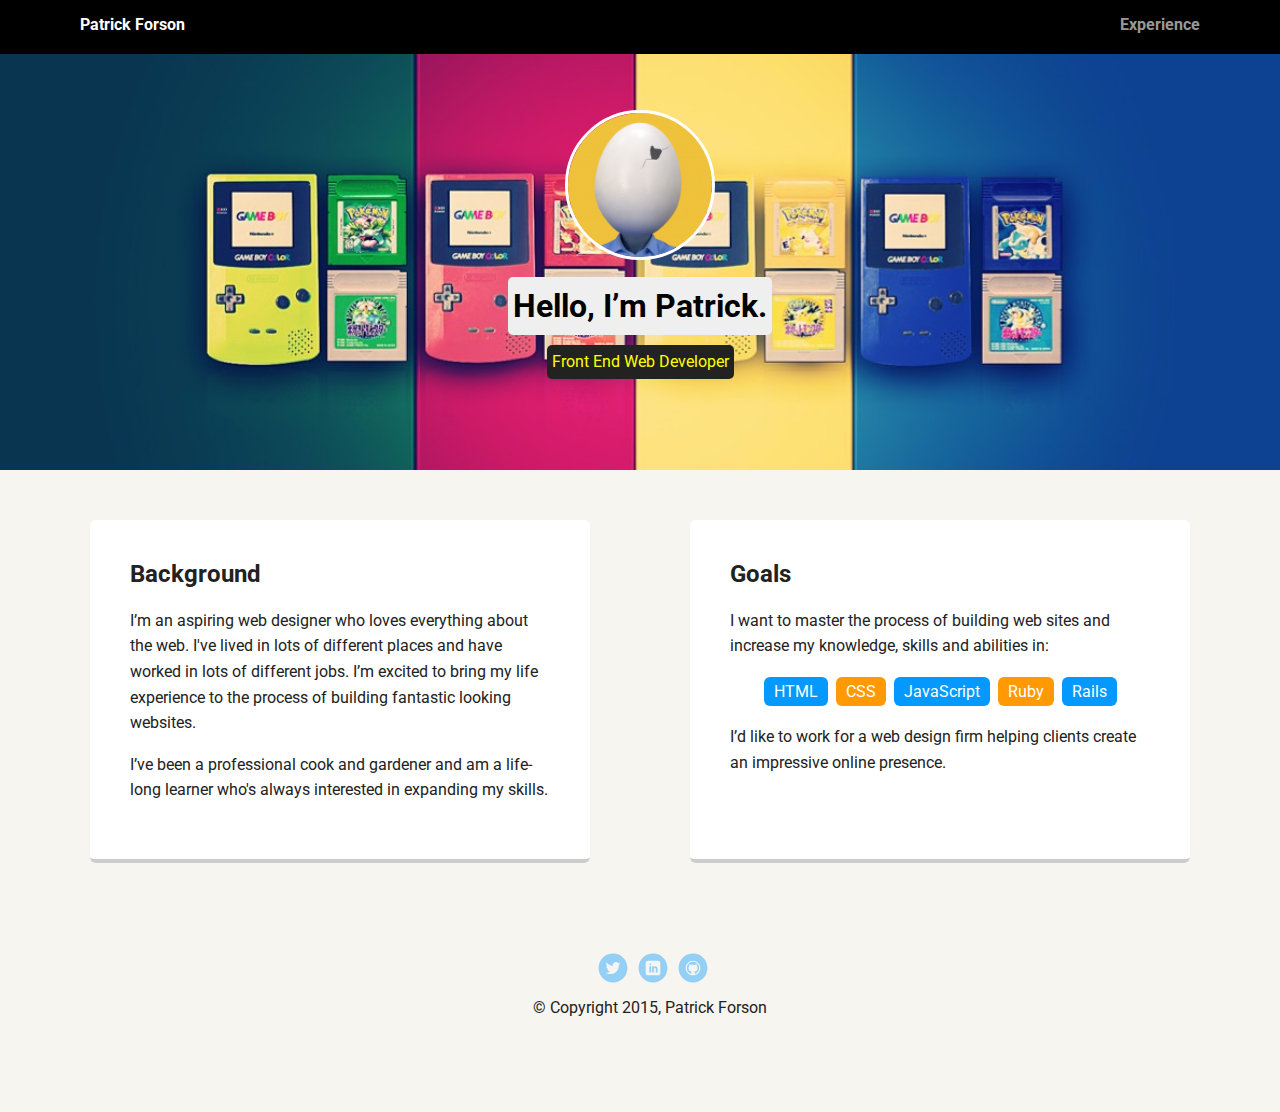
<file: index.html>
<!doctype html>
<html lang="en">
<head>
  <meta charset="utf-8">
  <title>Patrick Forson | Web Developer</title>
  <meta name="viewport" content="width=device-width, initial-scale=1.0">
  <link rel="stylesheet" href="styles.css">
  <link href="https://fonts.googleapis.com/css?family=Muli%7CRoboto:400,300,500,700,900" rel="stylesheet"></head>
  <body>

    <div class="main-nav">
        <ul class="nav">
          <li class="name">Patrick Forson</li>
          <li><a href="experience.html">Experience</a></li>
        </ul>
    </div>

    <header>
      <img src="images/me1.png" alt="Picture of Patrick Forson" class="profile-image">
      <h1 class="tag name">Hello, I’m Patrick.</h1>
      <p class="tag location">Front End Web Developer</p>
    </header>

    <main class="flex">
      <div class="card">
        <h2>Background</h2>
        <p>I’m an aspiring web designer who loves everything about the web. I've lived in lots of different places and have worked in lots of different jobs. I’m excited to bring my life experience to the process of building fantastic looking websites.</p>
        <p>I’ve been a professional cook and gardener and am a life-long learner who's always interested in expanding my skills.</p>
      </div> 

      <div class="card">
        <h2>Goals</h2>
        <p>I want to master the process of building web sites and increase my knowledge, skills and abilities in:</p>
        <ul class="skills">
          <li>HTML</li>
          <li>CSS</li>
          <li>JavaScript</li>
          <li>Ruby</li>
          <li>Rails</li>
        </ul>
        <p>I’d like to work for a web design firm helping clients create an impressive online presence.</p>
      </div> 

    </main>
    <footer>
      <ul>
        <li><a href="https://twitter.com/mypattricks" class="social twitter" target="_blank">Twitter</a></li>
        <li><a href="https://linkedin.com/mypattricks" class="social linkedin" target="_blank">LinkedIn</a></li>
        <li><a href="https://github.com/mypattricks" class="social github" target="_blank">Github</a></li>
      </ul>
      <p class="copyright">&copy; Copyright 2015, Patrick Forson</p>
    </footer>
  </body>
  </html>
</file>
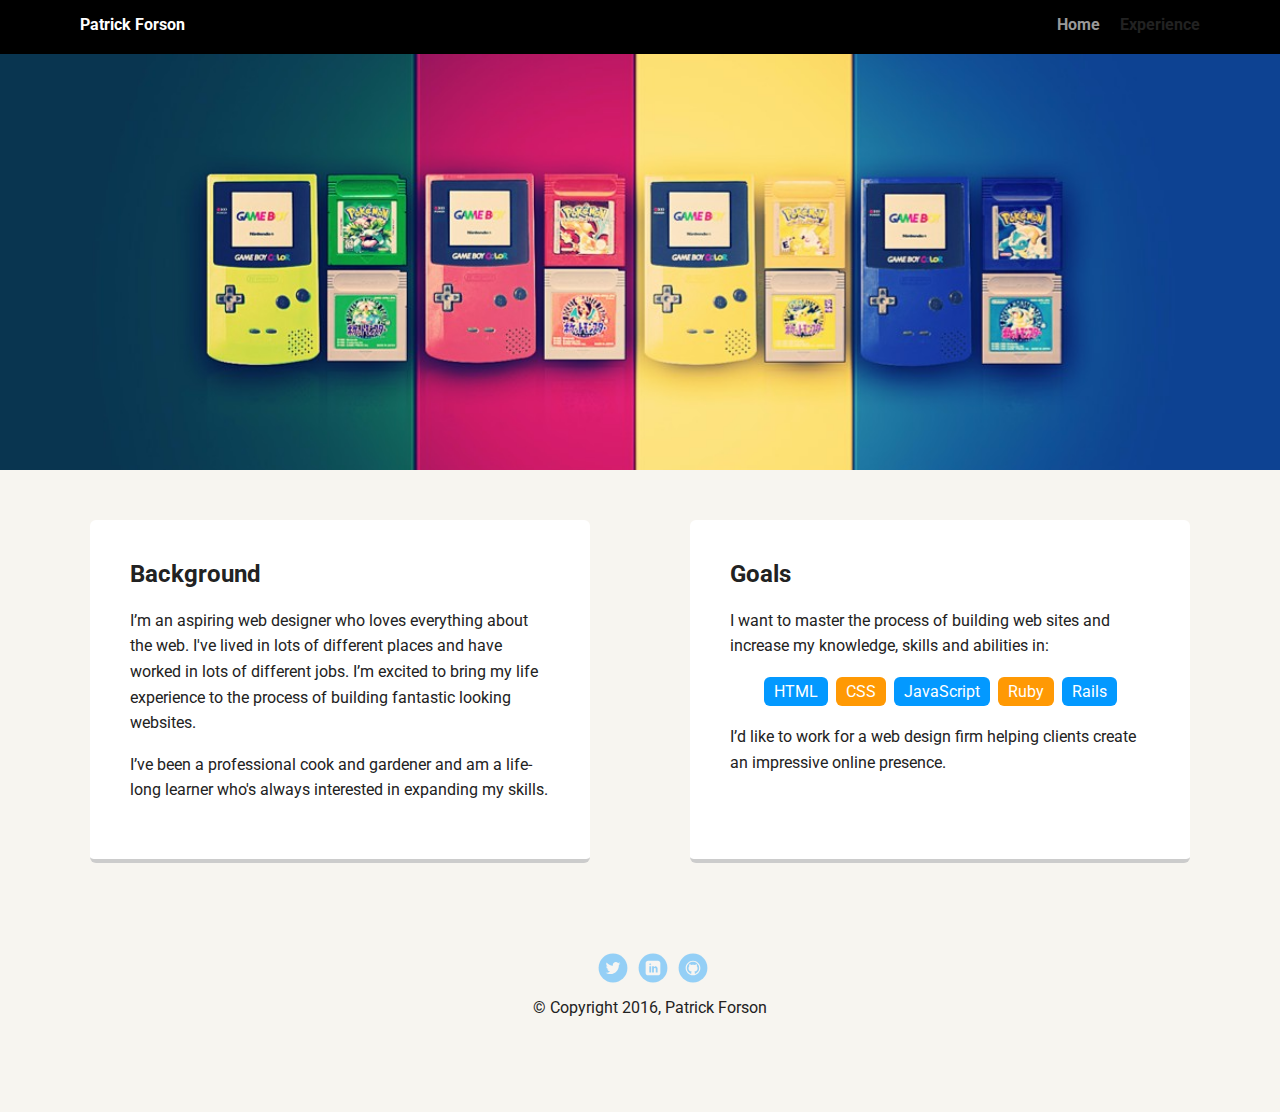
<file: experience.html>
<!doctype html>
<html lang="en">
<head>
  <meta charset="utf-8">
  <title>Patrick Forson | Web Developer</title>
  <meta name="viewport" content="width=device-width, initial-scale=1.0">
  <link href="https://fonts.googleapis.com/css?family=Muli%7CRoboto:400,300,500,700,900" rel="stylesheet"></head>
  <link rel="stylesheet" href="experience.css">
  <body>

    <div class="main-nav">
        <ul class="nav">
          <li class="name">Patrick Forson</li>
          <li><a href="index.html">Home</a></li>
          <li><a href="#" id="selected">Experience</a></li>
        </ul>
    </div>
    
    <header>
      
    </header>

    <main class="flex">
      <div class="card">
        <h2>Background</h2>
        <p>I’m an aspiring web designer who loves everything about the web. I've lived in lots of different places and have worked in lots of different jobs. I’m excited to bring my life experience to the process of building fantastic looking websites.</p>
        <p>I’ve been a professional cook and gardener and am a life-long learner who's always interested in expanding my skills.</p>
      </div> 

      <div class="card">
        <h2>Goals</h2>
        <p>I want to master the process of building web sites and increase my knowledge, skills and abilities in:</p>
        <ul class="skills">
          <li>HTML</li>
          <li>CSS</li>
          <li>JavaScript</li>
          <li>Ruby</li>
          <li>Rails</li>
        </ul>
        <p>I’d like to work for a web design firm helping clients create an impressive online presence.</p>
      </div> 

    </main>
    <footer>
      <ul>
        <li><a href="https://twitter.com/mypattricks" class="social twitter" target="_blank">Twitter</a></li>
        <li><a href="https://linkedin.com/mypattricks" class="social linkedin" target="_blank">LinkedIn</a></li>
        <li><a href="https://github.com/mypattricks" class="social github" target="_blank">Github</a></li>
      </ul>
      <p class="copyright">&copy; Copyright 2016, Patrick Forson</p>
    </footer>
  </body>
  </html>
</file>
<file: styles.css>
/* Global Layout Set-up */
* { 
  box-sizing: border-box;
}
  
body {
  margin: 0;
  padding: 0;
  text-align: center;
  font-family: 'Roboto', sans-serif;
  color: #222;
  background: #f7f5f0;
}
/* Link Styles */

a {
  text-decoration: none;
  color: #999;
}
a:hover {
  color: #6633ff;
}

/* Section Styles */

.main-nav {
  width: 100%;
  background: black;
  min-height: 30px;
  padding: 10px;
  position: fixed;
  text-align: center;
}
.nav {
  display: flex;
  justify-content: space-around;
  font-weight: 700;
  list-style-type: none;
  margin: 0 auto;
  padding: 0;
}

.nav .name {
    display: block;
    margin-right: auto;
    color: white;
}
.nav li {
  padding: 5px 10px 10px 10px;
}
.nav a {
  transition: all .5s;
}
.nav a:hover {
  color: white
}

header {
  text-align: center;
  background: url('images/backheader.jpg') no-repeat top center ;
  background-size: cover;
  overflow: hidden;
  padding-top: 60px;
}
header {
  line-height: 1.5;
}
header .profile-image {
  margin-top: 50px;
  width: 150px;
  height: 150px;
  border-radius: 50%;
  border: 3px solid white;
  transition: all .5s;
}
header .profile-image:hover {
  transform: scale(1.2) rotate(5deg);
}
.tag {
  background-color: #efefef;
  color: black;
  padding: 5px;
  border-radius: 5px;
  display: table;
  margin: 10px auto;
} 
.location {
  background-color: #222;
  color: yellow;
}
.card {
  margin: 30px;
  padding: 20px 40px 40px;
  max-width: 500px;
  text-align: left;
  background: #fff;
  border-bottom: 4px solid #ccc;
  border-radius: 6px;
  transition: all .5s;
}
.card:hover {
  border-color: #ff99ff;
}

ul.skills {
  padding: 0;
  text-align: center;
}

.skills li {
  border-radius: 6px;
  display: inline-block;
  background: #ff9904;
  color: white;
  padding: 5px 10px;
  margin: 2px;
}

.skills li:nth-child(odd) {
  background: #0399ff;
}

footer {
  width: 100%;
  min-height: 30px;
  padding: 20px 0 40px 20px;
}

footer .copyright {
  top: -8px;
  font-size: .75em;
}

footer ul {
  list-style-type: none;
  margin: 0;
  padding: 0;
}

footer ul li {
  display: inline-block;
}

a.social {
  display: inline-block;
  text-indent: -9999px;
  margin-left: 5px;
  width: 30px;
  height: 30px;
  background-size: 30px 30px;
  opacity: .4;
  transition: all .5s;
}
a.twitter {
  background-image: url(images/twitter.svg);
}
a.linkedin {
  background-image: url(images/linkedin.svg);
}
a.github {
  background-image: url(images/github.svg);
}
a.social:hover {
  opacity: 1;
}
.clearfix {
  clear: both;
}

/* Styles for larger screens */
@media screen and (min-width: 720px) {
  
  .flex {
      display: -ms-flexbox;      /* TWEENER - IE 10 */
      display: flex; 
      max-width: 1200px;
      -ms-flex-pack: distribute;
      justify-content: space-around;
      margin: 0 auto;
  }

  header {
    min-height: 470px;
  }

  .nav {
    max-width: 1200px;
    padding: 0 30px;
  }


  main {
    padding-top: 20px;
  }

  main p {
    line-height: 1.6em;
  }

  footer {
    font-size: 1.3em;
    max-width: 1200px;
    margin: 40px auto;
  }

}
</file>
<file: experience.css>
/* Global Layout Set-up */
* { 
  box-sizing: border-box;
}
  
body {
  margin: 0;
  padding: 0;
  text-align: center;
  font-family: 'Roboto', sans-serif;
  color: #222;
  background: #f7f5f0;
}
/* Link Styles */

li a {
  text-decoration: none;
  color: #999;
}

#selected {
  color: #222;
}


a:hover {
  color: #6633ff;
}

/* Section Styles */

.main-nav {
  width: 100%;
  background: black;
  min-height: 30px;
  padding: 10px;
  position: fixed;
  text-align: center;
}
.nav {
  display: flex;
  justify-content: space-around;
  font-weight: 700;
  list-style-type: none;
  margin: 0 auto;
  padding: 0;
}

.nav .name {
    display: block;
    margin-right: auto;
    color: white;
}

.nav li {
  padding: 5px 10px 10px 10px;
}

.nav a {
  transition: all .5s;
}
.nav a:hover {
  color: white
}

header {
  text-align: center;
  background: url('images/backheader.jpg') no-repeat top center ;
  background-size: cover;
  overflow: hidden;
  padding-top: 60px;
}
header {
  line-height: 1.5;
}
header .profile-image {
  margin-top: 50px;
  width: 150px;
  height: 150px;
  border-radius: 50%;
  border: 3px solid white;
  transition: all .5s;
}
header .profile-image:hover {
  transform: scale(1.2) rotate(5deg);
}
.tag {
  background-color: #efefef;
  color: black;
  padding: 5px;
  border-radius: 5px;
  display: table;
  margin: 10px auto;
} 
.location {
  background-color: #222;
  color: yellow;
}
.card {
  margin: 30px;
  padding: 20px 40px 40px;
  max-width: 500px;
  text-align: left;
  background: #fff;
  border-bottom: 4px solid #ccc;
  border-radius: 6px;
  transition: all .5s;
}
.card:hover {
  border-color: #ff99ff;
}

ul.skills {
  padding: 0;
  text-align: center;
}

.skills li {
  border-radius: 6px;
  display: inline-block;
  background: #ff9904;
  color: white;
  padding: 5px 10px;
  margin: 2px;
}

.skills li:nth-child(odd) {
  background: #0399ff;
}

footer {
  width: 100%;
  min-height: 30px;
  padding: 20px 0 40px 20px;
}

footer .copyright {
  top: -8px;
  font-size: .75em;
}

footer ul {
  list-style-type: none;
  margin: 0;
  padding: 0;
}

footer ul li {
  display: inline-block;
}

a.social {
  display: inline-block;
  text-indent: -9999px;
  margin-left: 5px;
  width: 30px;
  height: 30px;
  background-size: 30px 30px;
  opacity: .4;
  transition: all .5s;
}
a.twitter {
  background-image: url(images/twitter.svg);
}
a.linkedin {
  background-image: url(images/linkedin.svg);
}
a.github {
  background-image: url(images/github.svg);
}
a.social:hover {
  opacity: 1;
}
.clearfix {
  clear: both;
}

/* Styles for larger screens */
@media screen and (min-width: 720px) {
  
  .flex {
      display: -ms-flexbox;      /* TWEENER - IE 10 */
      display: flex; 
      max-width: 1200px;
      -ms-flex-pack: distribute;
      justify-content: space-around;
      margin: 0 auto;
  }

  header {
    min-height: 470px;
  }

  .nav {
    max-width: 1200px;
    padding: 0 30px;
  }


  main {
    padding-top: 20px;
  }

  main p {
    line-height: 1.6em;
  }

  footer {
    font-size: 1.3em;
    max-width: 1200px;
    margin: 40px auto;
  }

}
</file>
